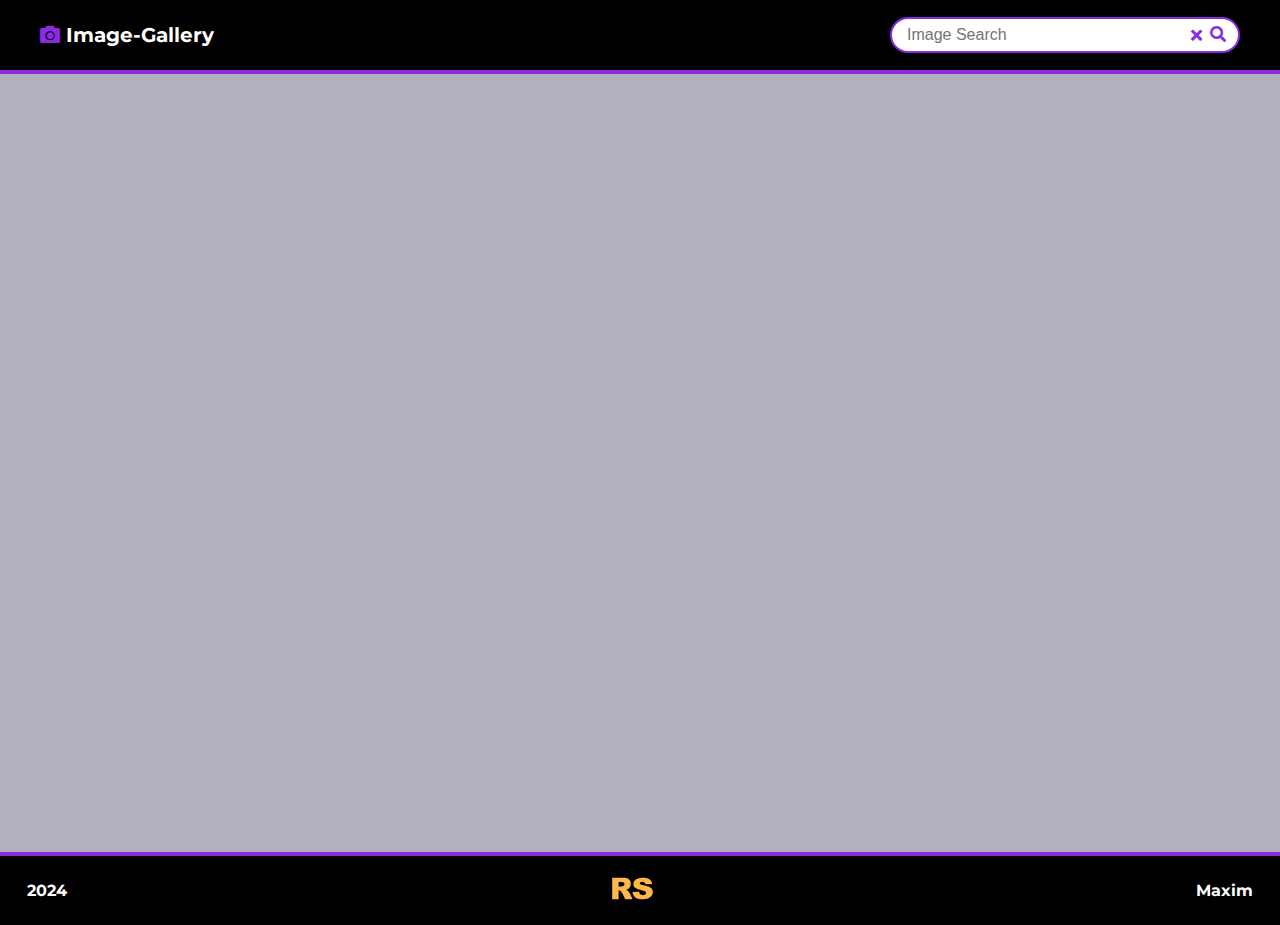
<file: image-gallery/index.html>
<!DOCTYPE html>
<html lang="en">
<head>
    <meta charset="UTF-8">
    <meta name="viewport" content="width=device-width, initial-scale=1.0">
    <title>Image-Gallery</title>
    <link rel="icon" type="svg/png"  href="img/icons8.png">
    <link rel="stylesheet" href="https://cdnjs.cloudflare.com/ajax/libs/font-awesome/5.15.3/css/all.min.css">
    <link href="index.css" rel="stylesheet">
    <link rel="preconnect" href="https://fonts.googleapis.com">
    <link rel="preconnect" href="https://fonts.gstatic.com" crossorigin>
    <link href="https://fonts.googleapis.com/css2?family=Montserrat:wght@400;600&display=swap" rel="stylesheet">
</head>
<body>
    <header class="hed__div">
        <div class="header__div">
            <div id="header">
                <p class="header__text"><i class="fas fa-camera" style="color: blueviolet;"></i> Image-Gallery</p>
                <div class="search__wrapper">
                    <input class="input__search" id="input" type="text"  placeholder="Image Search" autofocus>
                    <i id="close" class="fa fa-times" aria-hidden="true"></i>
                    <i id="search" class="fas fa-search"></i>
                </div>
            </div>
        </div>
    </header>
    <main class="main">
        <div id="img__gallery">
        </div>
    </main>
    <footer class="footer">
        <div class="footer__div">
            <p class="">2024</p>
             <a class="link svg__size" href="https://rs.school/courses/javascript-preschool-ru" target="_blank">
                <img class="svg__size" src="img/rss-logo.svg" alt="logo__school">
            </a>
            <a class="link" href="https://github.com/Pa4ik" target="_blank"><p>Maxim</p></a>
        </div>
    </footer>  
    <script src="index.js"></script>
</body>
</html>
</file>
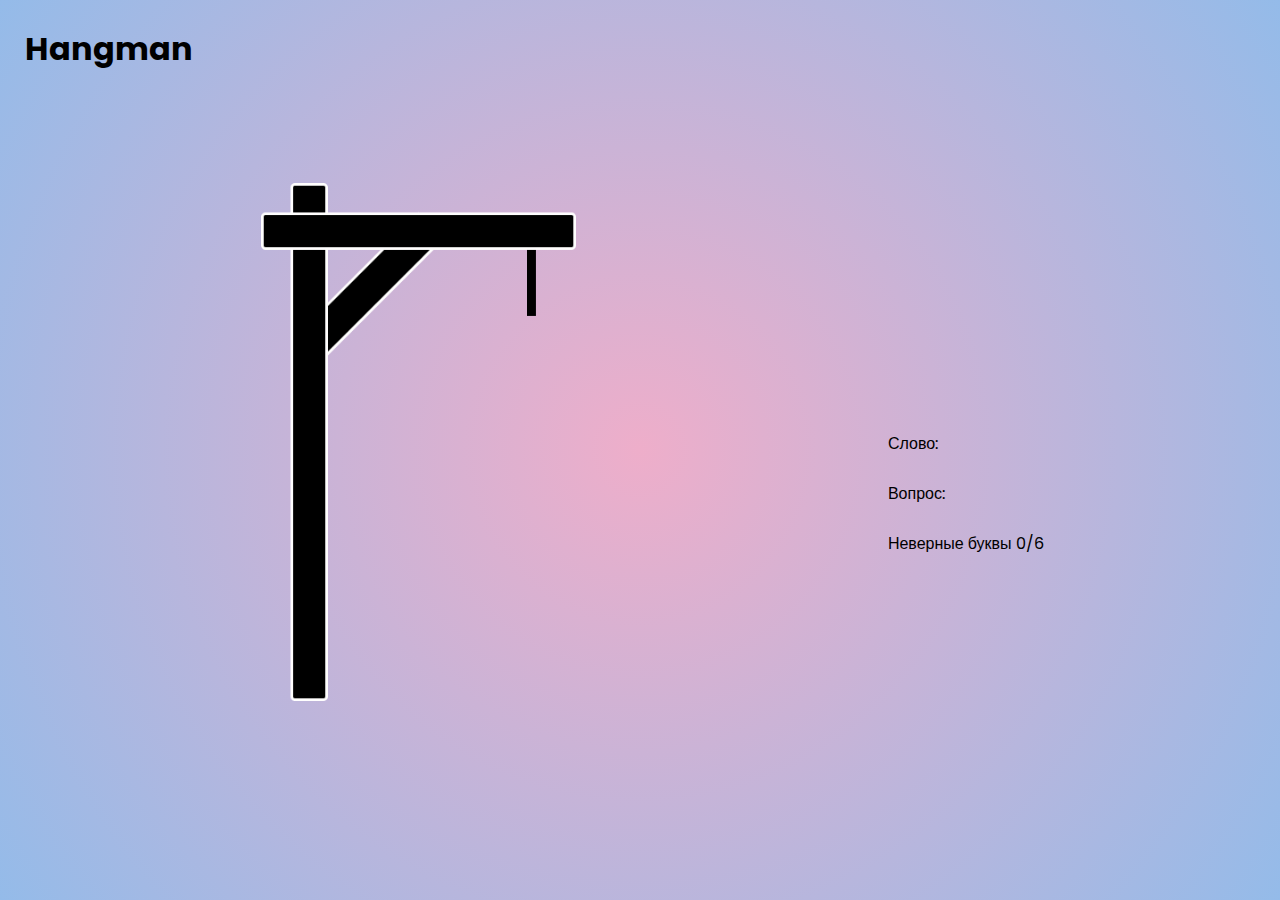
<file: random-game/index.html>
<!DOCTYPE html>
<html lang="en">
<head>
    <meta charset="UTF-8">
    <meta name="viewport" content="width=device-width, initial-scale=1.0">
    <title>Hangman</title>
    <link href="src/css/index.css" rel="stylesheet">
    <link rel="preconnect" href="https://fonts.googleapis.com">
    <link rel="preconnect" href="https://fonts.gstatic.com" crossorigin>
    <link href="https://fonts.googleapis.com/css2?family=Poppins:wght@400;700&display=swap" rel="stylesheet">
    <link rel="icon" type="icon" sizes="16x16" href="./src/img/free-icon-streaming-4614305.png">
</head>
<body id="body">
    <script src="src/js/index.js"></script>
</body>
</html>
</file>
<file: image-gallery/index.css>
/* font-family: 'Montserrat', sans-serif; */

* {
    margin: 0;
    padding: 0;
  }
  
  html {
    overflow-x: hidden;
    margin-right: calc(-1 * (100vw - 100%));
  }

  body{
    background-color: rgb(255, 255, 255);
  }


  /* HEADER */
  .hed__div{
    background-color: black;
    border-bottom: blueviolet 4px solid;
  }

  .header__div{
    background-color: black;
    padding: 0 20px;
    margin: auto;
  }

  #header{
    display: flex;
    justify-content: space-between;
    align-items: center;
    flex-wrap: wrap;
    min-height: 70px;
    padding: 0 20px;
  }

  .header__text{
    font-family: 'Montserrat', sans-serif;
    font-weight: 700;
    color: #fff;
    font-size:20px;
  }

  .search__wrapper{
    position: relative;
    width: 350px;
  }

  .input__search{
    box-sizing: border-box;
    width: 100%;
    font-size: 16px;
    padding: 7px 15px;
    border-radius: 20px;
    outline: none;
    transition: all 0.30s ease-in-out;
    border: 2px solid blueviolet;
  }

  #search{
    color: blueviolet;
    position: absolute;
    cursor: pointer;
    top: 25%;
    right: 4%;
    transition: 0.7s;
  }

  #close{
    color: blueviolet;
    position: absolute;
    cursor: pointer;
    top: 28%;
    right: 11%;
    transition: 0.7s;
  }

  #close:hover,
  #search:hover{
  color:black;
  }


  /* MAIN */
  .main{
    background-color: rgb(177, 177, 190);
    padding: 20px;
    min-height: 82vh;
  }
  
  #img__gallery{
    max-width: 1440px;
    margin: auto;
    height: auto;
    display: flex;
    flex-wrap: wrap;
    justify-content: center;
    gap:20px;
  }

    

  /* FOOTER */
  .footer{
    border-top: blueviolet 4px solid;
    background-color: black;
}

.footer__div{
    display: flex;
    justify-content: space-between;
    margin: 0vh 3vh;
    font-family: 'Montserrat', sans-serif;
    font-weight: 700;
    color: #fff;
    align-items: center;
}

.link{
    text-decoration: none;
    color: #fff;
}

.link:hover{
    color: blueviolet;
}

.svg__size{
  width: 65px;
}


@media (max-width: 595px){
  #header{
    justify-content: space-around;
  
  }
}

.img{
    width: 380px;
    height: 220px;
    background-position: center;
    background-size: cover;
    margin-bottom: 5px;
  }

  .photo_by{
    font-family: 'Montserrat', sans-serif;
    font-size: 14px;
  }

  .photographers__name{
    font-family: 'Montserrat', sans-serif;
    font-size: 20px;
  }

  .inst_svg{
    width: 18px;
  }
</file>
<file: random-game/src/css/index.css>
/* font-family: 'Poppins', sans-serif; */
* {
    margin: 0;
    padding: 0;
  }

a {
  text-decoration: none;
  color: #000;
}

body {
  height: 100vh;
  margin: 0;
  font-family: 'Poppins', sans-serif;
  background: rgb(238,174,202);
  background: radial-gradient(circle, rgba(238,174,202,1) 0%, rgba(148,187,233,1) 100%);
}

.header{
  display: flex;
  justify-content: flex-start;
  padding: 25px;
  height: 12vh;
}

.main{
  display: flex;
  gap:50px;
  justify-content: space-evenly;
  flex-wrap: wrap;
  height: 80vh;
}

.gallows__block{
  padding: 25px;
}

.gallows{
  width: 35svh;
}

.keyboard__text{
  display: grid;
  gap: 50px;
  align-content: center;
}

#input_text{
  cursor:auto;
}

.input__span{
  display: flex;
  flex-direction: column;
  gap: 25px;

}

.keyboard {
  display: grid;
  grid-template-columns: repeat(11, 1fr);
  margin: auto;
}

.key {
  background-color: azure;
  display: flex;
  justify-content: center;
  align-items: center;
  width: 40px;
  height: 40px;
  border: 1px solid #ccc;
  cursor: pointer;
}

@media (max-width: 915px) {
  .gallows{
    width: 50%;
  }
}

@media (max-width: 500px) {
  .key {
    width: 30px;
    height: 30px;
  }
}

@media (max-height: 760px) {
  .gallows{
    width: 30%;
  }
  .keyboard__text {
    gap: 0px;
}
}

.modal-menu{
  position: absolute;
}

.modal-menu-info{
  position: fixed;
  width: 100%;
  height: 100%;
  background-color: rgb(0, 0, 0, 66%);
  top: 0;
  right: 0;
  z-index: 15;
  opacity: 0;
  transition: opacity 0.3s;
  transform: translateY(-300%);
}

.modal-menu-window{
  position: fixed;
  display: flex;
  max-width: 300px;
  height: max-content;
  flex-direction: column;
  align-items: center;
  border-radius: 40px;
  background: #cbc6c1;
  top: 0;
  left: 0;
  right: 0;
  bottom: 0;
  margin: auto;
  padding: 40px;
  gap: 20px;
}

#reset{
  cursor: pointer;
  font-size: 1em;
  width: 100px;
  height: 40px;
}

.menu-active {
  opacity: 1;
  transition: opacity 0.5s;
  transform: none;
  overflow: hidden;
}

/* FOTTER */

.footer{
    border-top: blueviolet 4px solid;
    background-color: black;
}

.footer__div{
    display: flex;
    justify-content: space-between;
    margin: 0vh 3vh;
    font-family: 'Montserrat', sans-serif;
    font-weight: 700;
    color: #fff;
    align-items: center;
}

.link{
    text-decoration: none;
    color: #fff;
}

.link:hover{
    color: blueviolet;
}

.svg__size{
  width: 65px;
}
</file>
